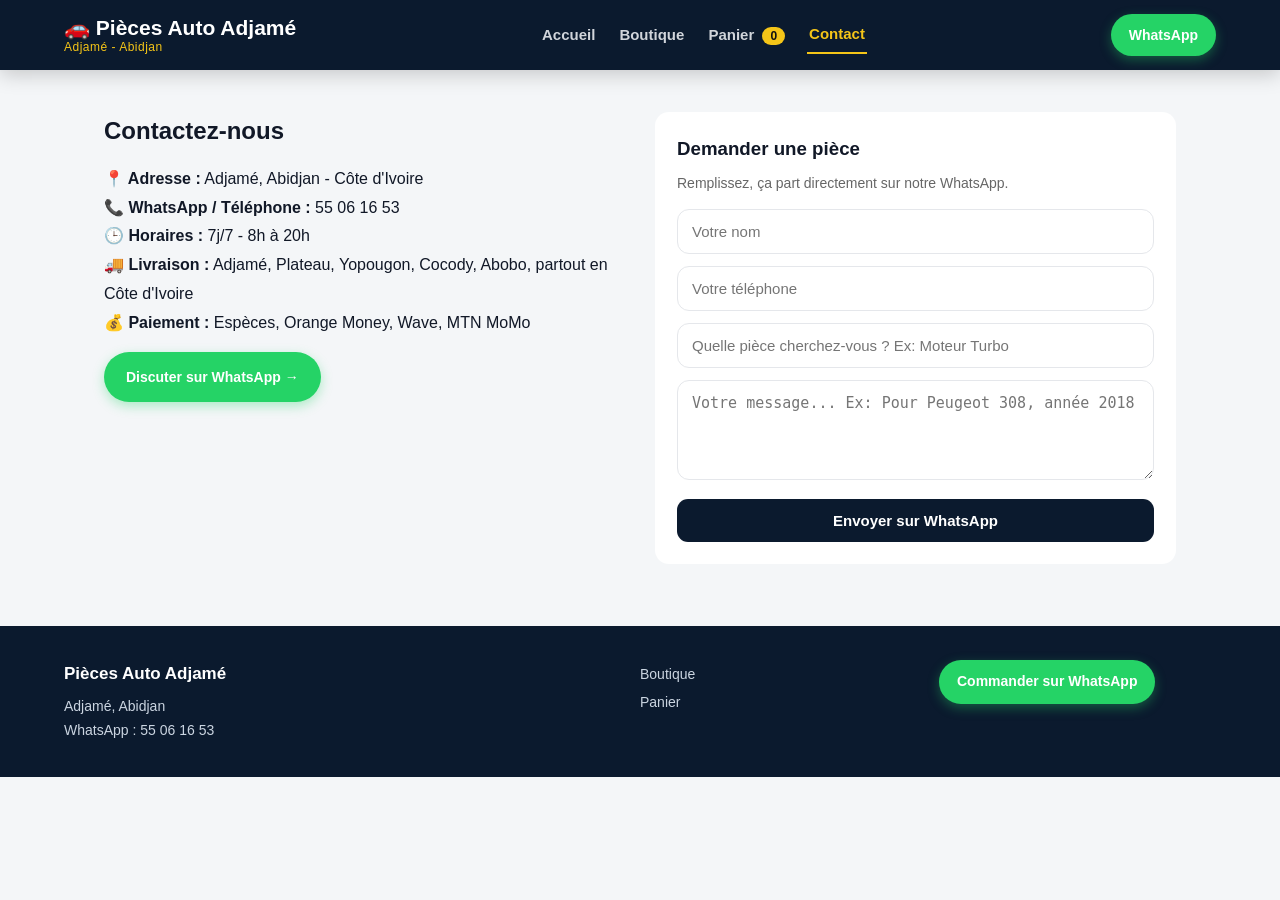
<file: contac.html>
<!DOCTYPE html>
<html lang="fr">
<head>
<meta charset="UTF-8">
<meta name="viewport" content="width=device-width, initial-scale=1.0">
<title>Contact - Pièces Auto Adjamé</title>
<link rel="stylesheet" href="style.css">
</head>
<body>
<header class="topbar">
  <div class="logo">🚗 <b>Pièces Auto Adjamé</b><span>Adjamé - Abidjan</span></div>
  <nav>
    <a href="index.html">Accueil</a>
    <a href="produits.html">Boutique</a>
    <a href="panier.html">Panier <b id="cart-count">0</b></a>
    <a href="contact.html" class="active">Contact</a>
  </nav>
  <a class="btn-wa" href="https://wa.me/22555061653" target="_blank">WhatsApp</a>
</header>

<section class="section" style="display:grid;grid-template-columns:1fr 1fr;gap:30px">
  <div>
    <h1>Contactez-nous</h1>
    <p style="line-height:1.8;margin:14px 0"><b>📍 Adresse :</b> Adjamé, Abidjan - Côte d'Ivoire<br><b>📞 WhatsApp / Téléphone :</b> 55 06 16 53<br><b>🕒 Horaires :</b> 7j/7 - 8h à 20h<br><b>🚚 Livraison :</b> Adjamé, Plateau, Yopougon, Cocody, Abobo, partout en Côte d'Ivoire<br><b>💰 Paiement :</b> Espèces, Orange Money, Wave, MTN MoMo</p>
    <a class="btn-wa" href="https://wa.me/22555061653?text=Bonjour%20Pi%C3%A8ces%20Auto%20Adjam%C3%A9" target="_blank" style="display:inline-block;padding:14px 22px">Discuter sur WhatsApp →</a>
  </div>
  <div class="form" style="background:#fff;padding:22px;border-radius:14px">
    <h3>Demander une pièce</h3>
    <p style="color:#666;font-size:14px;margin:8px 0 14px">Remplissez, ça part directement sur notre WhatsApp.</p>
    <input id="c-nom" placeholder="Votre nom">
    <input id="c-tel" placeholder="Votre téléphone">
    <input id="c-piece" placeholder="Quelle pièce cherchez-vous ? Ex: Moteur Turbo">
    <textarea id="c-msg" placeholder="Votre message... Ex: Pour Peugeot 308, année 2018"></textarea>
    <button class="btn-add" onclick="sendContact()">Envoyer sur WhatsApp</button>
  </div>
</section>

<footer>
  <div><b>Pièces Auto Adjamé</b><p>Adjamé, Abidjan<br>WhatsApp : 55 06 16 53</p></div>
  <div><a href="produits.html">Boutique</a><br><a href="panier.html">Panier</a></div>
  <div><a href="https://wa.me/22555061653" target="_blank" class="btn-wa">Commander sur WhatsApp</a></div>
</footer>
<script src="app.js" defer></script>
<script>
function sendContact(){
  const nom=document.getElementById("c-nom").value||"";
  const tel=document.getElementById("c-tel").value||"";
  const piece=document.getElementById("c-piece").value||"";
  const msg=document.getElementById("c-msg").value||"";
  const text="Bonjour Pieces Auto Adjame,%0A Nom : "+nom+"%0A Tel : "+tel+"%0A Piece cherchee : "+piece+"%0A Message : "+msg;
  window.open("https://wa.me/22555061653?text="+text,"_blank");
}
</script>
</body>
  </html>
</file>
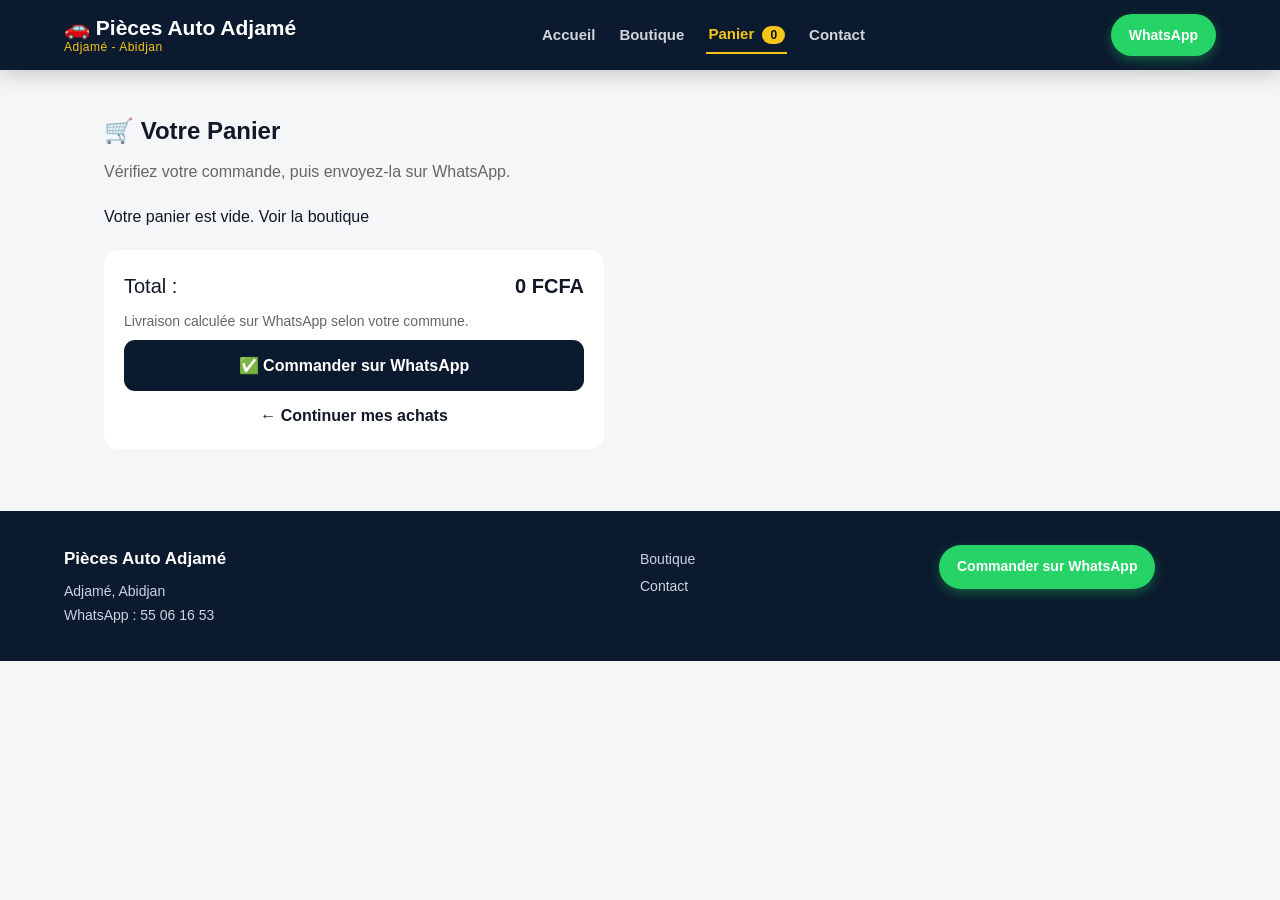
<file: panier.html>
<!DOCTYPE html>
<html lang="fr">
<head>
<meta charset="UTF-8">
<meta name="viewport" content="width=device-width, initial-scale=1.0">
<title>Panier - Pièces Auto Adjamé</title>
<link rel="stylesheet" href="style.css">
</head>
<body>
<header class="topbar">
  <div class="logo">🚗 <b>Pièces Auto Adjamé</b><span>Adjamé - Abidjan</span></div>
  <nav>
    <a href="index.html">Accueil</a>
    <a href="produits.html">Boutique</a>
    <a href="panier.html" class="active">Panier <b id="cart-count">0</b></a>
    <a href="contact.html">Contact</a>
  </nav>
  <a class="btn-wa" href="https://wa.me/22555061653" target="_blank">WhatsApp</a>
</header>

<section class="section">
  <h1>🛒 Votre Panier</h1>
  <p style="color:#666;margin:8px 0 20px">Vérifiez votre commande, puis envoyez-la sur WhatsApp.</p>
  <div id="cart-items"></div>

  <div style="background:#fff;padding:20px;border-radius:14px;margin-top:20px;max-width:500px">
    <div style="display:flex;justify-content:space-between;font-size:20px"><span>Total :</span><b id="cart-total">0 FCFA</b></div>
    <p style="color:#666;font-size:14px;margin:8px 0">Livraison calculée sur WhatsApp selon votre commune.</p>
    <button class="btn-add" style="font-size:16px;padding:16px" onclick="checkout()">✅ Commander sur WhatsApp</button>
    <a href="produits.html" style="display:block;text-align:center;margin-top:12px;font-weight:bold">← Continuer mes achats</a>
  </div>
</section>

<footer>
  <div><b>Pièces Auto Adjamé</b><p>Adjamé, Abidjan<br>WhatsApp : 55 06 16 53</p></div>
  <div><a href="produits.html">Boutique</a><br><a href="contact.html">Contact</a></div>
  <div><a href="https://wa.me/22555061653" target="_blank" class="btn-wa">Commander sur WhatsApp</a></div>
</footer>
<script src="app.js" defer></script>
</body>
  </html>
</file>
<file: style.css>
/* ============================================
   PIECES AUTO ADJAME - STYLE PRO
   Version : Pro 2026 - Mobile + Desktop
   ============================================ */

*{margin:0;padding:0;box-sizing:border-box}
html{scroll-behavior:smooth}
body{font-family:Arial,Helvetica,sans-serif;background:#f4f6f8;color:#111827;line-height:1.6}
a{text-decoration:none;color:inherit}
img{max-width:100%;display:block}
button{font-family:inherit;cursor:pointer}

/* ===== HEADER ===== */
.topbar{
  background:#0b1a2e;color:#fff;
  padding:14px 5%;display:flex;justify-content:space-between;align-items:center;
  position:sticky;top:0;z-index:100;flex-wrap:wrap;gap:12px;
  box-shadow:0 4px 20px rgba(0,0,0,.2)
}
.logo{font-size:21px;line-height:1.1;font-weight:800}
.logo span{display:block;font-size:12px;color:#f5c518;font-weight:400;margin-top:2px;letter-spacing:.5px}
.topbar nav{display:flex;gap:20px;align-items:center;flex-wrap:wrap}
.topbar nav a{color:#d1d5db;font-size:15px;font-weight:600;padding:6px 2px}
.topbar nav a:hover,.topbar nav a.active{color:#f5c518;border-bottom:2px solid #f5c518}
#cart-count{background:#f5c518;color:#111;padding:2px 8px;border-radius:20px;font-size:12px;font-weight:800;margin-left:4px}
.btn-wa{background:#25D366;color:#fff!important;padding:10px 18px;border-radius:50px;font-weight:700;font-size:14px;display:inline-block;box-shadow:0 4px 12px rgba(37,211,102,.35)}
.btn-wa:hover{background:#1eb856;transform:translateY(-1px)}

/* ===== HERO ACCUEIL ===== */
.hero{background:linear-gradient(135deg,#0b1a2e 0%,#14365e 100%);color:#fff;padding:50px 5%;display:grid;grid-template-columns:1.1fr .9fr;gap:34px;align-items:center}
.pill{background:rgba(255,255,255,.12);border:1px solid rgba(255,255,255,.2);padding:7px 14px;border-radius:50px;font-size:13px;font-weight:600;display:inline-block}
.hero h1{font-size:50px;line-height:1.05;margin:16px 0;font-weight:900;letter-spacing:-1px}
.hero h1 span{color:#f5c518}
.hero p{color:#dbe2ea;font-size:16px;max-width:520px}
.hero-btns{display:flex;gap:12px;margin:22px 0;flex-wrap:wrap}
.btn-primary{background:#f5c518;color:#111;padding:14px 24px;border-radius:12px;font-weight:800;display:inline-block}
.btn-primary:hover{background:#ffcf1f}
.btn-ghost{border:1.5px solid #fff;padding:14px 24px;border-radius:12px;color:#fff;font-weight:700;display:inline-block}
.btn-ghost:hover{background:#fff;color:#0b1a2e}
.stats{display:flex;gap:36px;margin-top:18px}
.stats b{display:block;font-size:24px;color:#fff}
.stats span{color:#9ca3af;font-size:13px}
.hero-img{position:relative}
.hero-img img{width:100%;height:360px;object-fit:cover;border-radius:20px;box-shadow:0 20px 40px rgba(0,0,0,.35)}
.hero-card{position:absolute;bottom:16px;left:16px;right:16px;background:#fff;color:#111;padding:14px 16px;border-radius:14px;display:flex;justify-content:space-between;align-items:center;box-shadow:0 10px 25px rgba(0,0,0,.2)}
.hero-card b{font-size:15px}.hero-card span{display:block;color:#6b7280;font-size:13px}

/* ===== SECTIONS ===== */
.section{padding:42px 5%;max-width:1200px;margin:0 auto}
.section h2{font-size:28px;margin-bottom:6px}
.section-head{display:flex;justify-content:space-between;align-items:flex-end;margin-bottom:22px;gap:16px;flex-wrap:wrap}
.section-head p{color:#6b7280}
.section-head a{font-weight:700;color:#0b1a2e}
.count{text-align:center;margin-top:16px;color:#6b7280;font-size:14px}

/* ===== GRILLE PRODUITS ===== */
.grid{display:grid;grid-template-columns:repeat(auto-fill,minmax(260px,1fr));gap:20px}
.product-card{background:#fff;border-radius:18px;overflow:hidden;box-shadow:0 4px 18px rgba(0,0,0,.07);transition:.25s;border:1px solid #eef2f7}
.product-card:hover{transform:translateY(-4px);box-shadow:0 12px 28px rgba(0,0,0,.12)}
.product-card img{width:100%;height:210px;object-fit:cover}
.product-info{padding:16px}
.badge{background:#fff3cd;color:#7a5a00;padding:5px 11px;border-radius:50px;font-size:12px;font-weight:700;display:inline-block}
.product-info h3{margin:11px 0 6px;font-size:18px;line-height:1.3}
.product-info p{color:#6b7280;font-size:14px;line-height:1.5;min-height:42px}
.price{font-size:23px;font-weight:900;color:#0b7a3e;margin:12px 0}
.btn-add{background:#0b1a2e;color:#fff;width:100%;padding:13px;border:0;border-radius:11px;font-weight:800;font-size:15px;transition:.2s}
.btn-add:hover{background:#1a3a5f}

/* ===== TRUST / AVIS ===== */
.trust{display:grid;grid-template-columns:repeat(4,1fr);gap:16px}
.trust-card{background:#fff;padding:22px;border-radius:16px;border:1px solid #eef2f7}
.trust-card h3{margin-bottom:8px;font-size:17px}
.trust-card p{color:#6b7280;font-size:14px}
.reviews{display:grid;grid-template-columns:repeat(3,1fr);gap:16px}
.reviews>div{background:#fff;padding:20px;border-radius:16px;line-height:1.6;border:1px solid #eef2f7}
.reviews b{font-size:14px}
.reviews p{color:#4b5563;margin-top:8px;font-size:14px}

/* ===== TOOLBAR BOUTIQUE ===== */
.toolbar{display:flex;gap:10px;flex-wrap:wrap;margin-bottom:22px}
.toolbar input,.toolbar select{padding:13px 14px;border:1.5px solid #e5e7eb;border-radius:12px;flex:1;min-width:170px;background:#fff;font-size:15px;outline:none}
.toolbar input:focus,.toolbar select:focus{border-color:#0b1a2e}

/* ===== PANIER ===== */
.cart-item{display:flex;gap:14px;background:#fff;padding:14px;border-radius:14px;margin-bottom:12px;align-items:center;border:1px solid #eef2f7}
.cart-item img{width:84px;height:84px;object-fit:cover;border-radius:11px;flex-shrink:0}
.cart-item button{background:#f3f4f6;border:1px solid #e5e7eb;width:32px;height:32px;border-radius:8px;font-size:18px;font-weight:800}

/* ===== FORMULAIRE ===== */
.form input,.form textarea,.form select{width:100%;padding:13px 14px;margin-bottom:12px;border:1.5px solid #e5e7eb;border-radius:12px;background:#fff;font-size:15px;outline:none}
.form textarea{min-height:100px;resize:vertical}
.form input:focus,.form textarea:focus{border-color:#0b1a2e}

/* ===== DETAIL PRODUIT ===== */
.detail{display:grid;grid-template-columns:1fr 1fr;gap:30px}
.detail img{width:100%;height:380px;object-fit:cover;border-radius:16px}
.detail-info h1{font-size:32px;margin:10px 0;line-height:1.2}
.detail-info p{line-height:1.7;color:#555;margin:12px 0}

/* ===== FOOTER ===== */
footer{background:#0b1a2e;color:#fff;padding:34px 5%;display:grid;grid-template-columns:2fr 1fr 1fr;gap:22px;line-height:1.7;margin-top:20px}
footer b{font-size:17px}
footer p{color:#cbd5e1;font-size:14px;margin-top:6px}
footer a{color:#cbd5e1;font-size:14px}
footer a:hover{color:#f5c518}

/* ===== WHATSAPP FLOTTANT ===== */
.wa-float{position:fixed;right:16px;bottom:16px;background:#25D366;color:#fff;width:60px;height:60px;border-radius:50%;display:flex;align-items:center;justify-content:center;font-size:28px;box-shadow:0 8px 20px rgba(0,0,0,.3);z-index:999}

/* ===== MOBILE ===== */
@media(max-width:900px){
  .trust{grid-template-columns:repeat(2,1fr)}
  .reviews{grid-template-columns:1fr}
}
@media(max-width:768px){
  .hero{grid-template-columns:1fr;padding:36px 5%}
  .hero h1{font-size:34px}
  .hero-img img{height:260px}
  .trust{grid-template-columns:1fr}
  footer{grid-template-columns:1fr}
  .topbar{justify-content:center;text-align:center}
  .topbar nav{width:100%;justify-content:center}
  .detail{grid-template-columns:1fr}
  .detail img{height:260px}
  .cart-item{flex-wrap:wrap}
  .section{padding:30px 5%}
}
</file>
